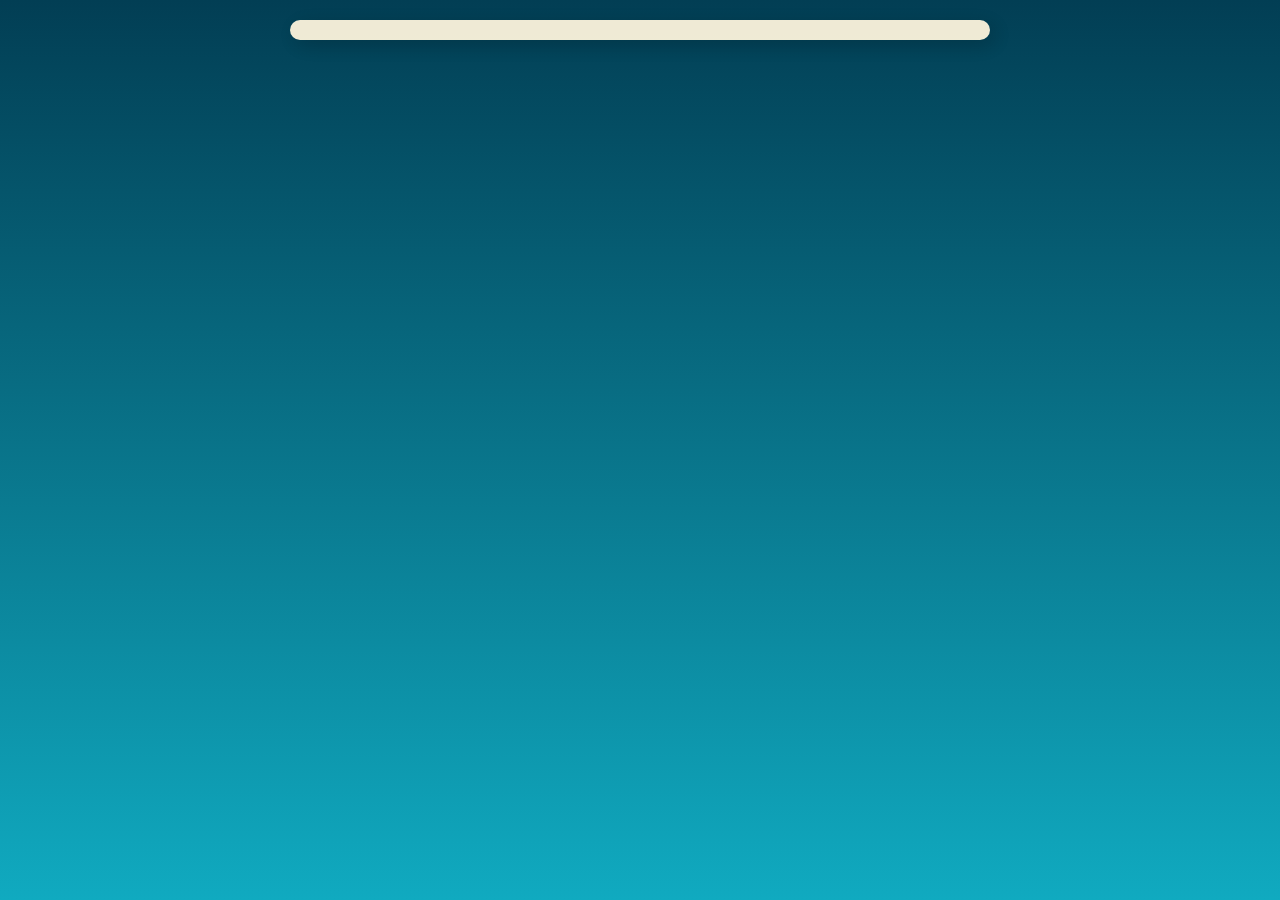
<file: app/index.html>
<!doctype html>
<html lang="en" ng-app="myApp">
<head>
  <meta charset="utf-8">
  <meta name="viewport">
  <title>Domus - The Meeting Planner</title>
  <link rel="stylesheet" href="css/app.css"/>
</head>
<body>
  <header>
    <nav class="cf" ng-include="'views/nav.html'"></nav>
  </header>
  <div class="page">
    <main class="cf">
      <div ng-view></div>
    </main>
  </div>


  <script src="lib/angular/angular.js"></script>
  <!-- Firebase -->
  <script src="https://cdn.firebase.com/js/client/1.0.15/firebase.js"></script>
  <!-- AngularFire Library -->
  <script src="https://cdn.firebase.com/libs/angularfire/0.7.1/angularfire.min.js"></script>
  <script src='https://cdn.firebase.com/js/simple-login/1.4.1/firebase-simple-login.js'></script>
  <script src="lib/angular/angular-route.js"></script>
  <script src="lib/angular/angular-animate.js"></script>
  <script src="js/app.js"></script>
  <script src="js/services.js"></script>
  <script src="js/controllers.js"></script>
  <script src="js/filters.js"></script>
  <script src="js/directives.js"></script>
</body>
</html>
</file>
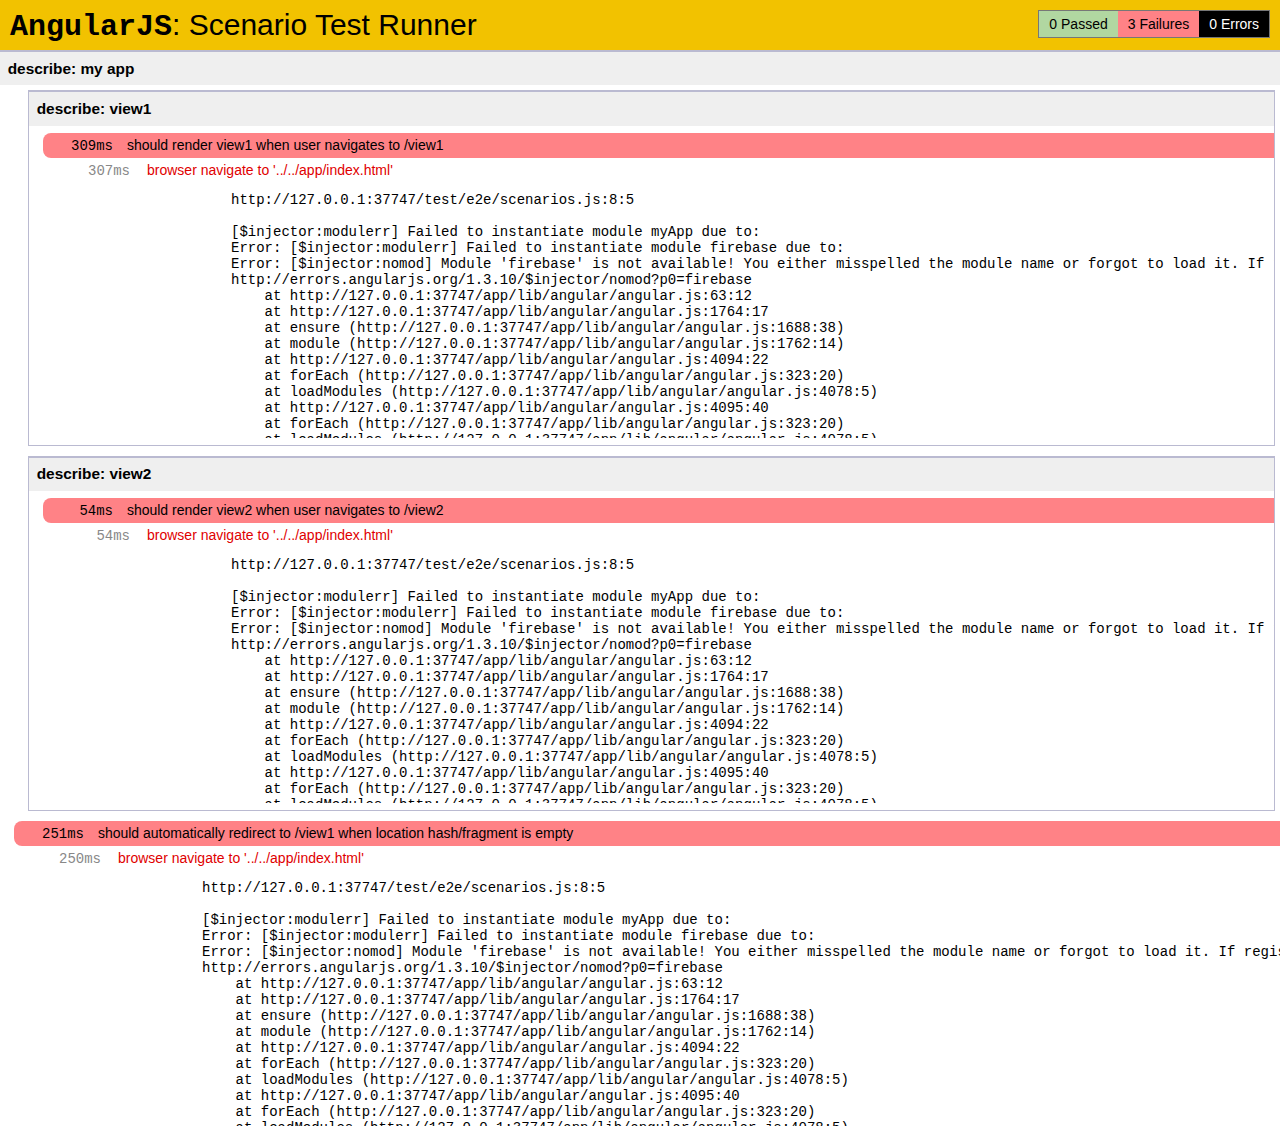
<file: test/e2e/runner.html>
<!doctype html>
<html lang="en">
  <head>
    <title>End2end Test Runner</title>
    <meta charset="utf-8">
    <script src="../lib/angular/angular-scenario.js" ng-autotest></script>
    <script src="scenarios.js"></script>
  </head>
  <body>
  </body>
</html>
</file>
<file: app/css/app.css>
/* app css stylesheet */

/* Import fonts */
@import url("http://fonts.googleapis.com/css?family=Bree+Serif|Merriweather:400,300,700,900|Droid+Sans:400,700");

/* apply a natural box layout model to all elements, but allowing components to change */
html {
box-sizing: border-box;
}
*, *:before, *:after {
box-sizing: inherit;
}
/* Reset Styles */

html, body, div, span, applet, object, iframe,
h1, h2, h3, h4, h5, h6, p, blockquote, pre,
a, abbr, acronym, address, big, cite, code,
del, dfn, em, img, ins, kbd, q, s, samp,
small, strike, strong, sub, sup, tt, var,
b, u, i, center,
dl, dt, dd, ol, ul, li,
fieldset, form, label, legend,
table, caption, tbody, tfoot, thead, tr, th, td,
article, aside, canvas, details, embed,
figure, figcaption, footer, header, hgroup,
menu, nav, output, ruby, section, summary,
time, mark, audio, video {
margin: 0;
padding: 0;
border: 0;
font: inherit;
font-size: 100%;
vertical-align: baseline; }

html {
line-height: 1; }

ol, ul {
list-style: none; }

table {
border-collapse: collapse;
border-spacing: 0; }

caption, th, td {
text-align: left;
font-weight: normal;
vertical-align: middle; }

q, blockquote {
quotes: none; }

q:before, q:after, blockquote:before, blockquote:after {
content: "";
content: none; }

a img {
border: none; }

article, aside, details, figcaption, figure, footer, header, hgroup, menu, nav, section, summary {
display: block; }

* {
-webkit-box-sizing: border-box;
-moz-box-sizing: border-box;
box-sizing: border-box; }


/* Base Styles */

.cf:before,
.cf:after {
content: " "; /* 1 */
display: table; /* 2 */
}

.cf:after {
clear: both;
}

html {
background-color: #023E54;
background-image: url(images/fallback-gradient.png);
background-image: -webkit-gradient(linear, 0% 0%, 0% 100%, from(#023E54), to(#10AAC0));
background-image: -webkit-linear-gradient(top, #023E54, #10AAC0);
background-image: -moz-linear-gradient(top, #023E54, #10AAC0);
background-image: -o-linear-gradient(top, #023E54, #10AAC0);
min-height: 100%;
height: auto;
}

body  {
font-family: Merriweather, serif;
font-size: 1rem;
line-height: 160%;
*zoom: 1;
}

main {
background: #FCF4DC;
width: 80%;
min-width: 310px;
max-width: 700px;
margin: 0 auto;
padding: 10px 20px;
text-align: center;
border-radius: 10px;
-webkit-box-shadow: 0px 0px 4px 0px black;
box-shadow: 5px 5px 20px rgba(0,0,0,0.2);
position: relative;
opacity: .95;
}

@media all and (max-width: 400px) {
main {
  width: 100%;
  border-radius: 0;
}
}


h1, h2, h3, h4, h5, h6 {
font-family: 'Bree Serif', serif;
font-weight: normal;
color: #475b62;
text-shadow: 1px 1px rgb(255,255,255, 1);
}

a {
color: rgba(149, 171, 171, 0.96);
font-family: Bree Serif, serif;
}

header {
margin-bottom: 20px;
}

h1{
color: #145266;
font-size: 2rem;
line-height: 100%;
margin-bottom: 10px;
}

h2{
font-size: 1.5rem;
line-height: 90%;
color: #c61c6f;
}

h3{
margin-top: 0;
color: #bd3613;
line-height: 110%;
margin-bottom: 5px;
}

p {
}

a.small {
line-height: 100%;
font-size: .9rem;
}


/* Form Styles */

input {
width: 100%;
display: inline-block;
padding: 10px 0 10px 15px;
font-size: 1rem;
color: #475B62;
background: rgba(255,255,255,0.4);
border: 1px solid white;
border-radius: 10px;
outline: 0;
margin-bottom: 10px;
}

input[type=radio] {
width: auto;
}

textarea {
  width: 100%;
  display: inline-block;
  padding: 10px 0 10px 15px;
  font-size: 1rem;
  color: #475B62;
  background: rgba(255,255,255,0.4);
  border: 0;
}

.ng-enter.ng-enter-active,
.ng-leave {
opacity: 1;
height: 80px;
overflow: hidden;
}

.ng-leave.ng-leave-active,
.ng-enter {
opacity: 0;
height: 0;
overflow: hidden;
}
*/

p.error {
color: #C61C6F;
font-size: .8em;
padding-top: 5px;
}

/*buttons*/
.ng-invalid .btn {
background: gray;
}

/* Buttons */

.btn {
display: inline-block;
padding: 6px 12px;
margin-bottom: 0;
font-size: 1rem;
line-height: 140%;
text-align: center;
text-decoration: none;
white-space: nowrap;
vertical-align: middle;
cursor: pointer;
border: 1px solid transparent;
border-radius: 4px;
background: #C61C6F;
color: #FCF4DC;
background-color: #14566A;
background-size: 18px 18px;
min-width: 28px;
min-height: 28px;
background-position: center center;
background-repeat: no-repeat;
border: 2px solid white;
-webkit-user-select: none;
-moz-user-select: none;
-ms-user-select: none;
-o-user-select: none;
user-select: none;
}


.btn .btn-left { float: left; }
.btn .btn-right { float: right; }
.btn:hover { background-color: #DC322F; }

.btn-list { background-image: url(../images/icons/icon_list.png); }
.btn-checkin { background-image: url(../images/icons/icon_checkmark.png); }
.btn-delete { background-image: url(../images/icons/icon_trash.png); }
.btn-love { background-image: url(../images/icons/icon_heart.png); }
.btn-email { background-image: url(../images/icons/icon_email.png); }
.btn-meeting { background-image:  url(../images/icons/icon_meeting.png); }

.btn-pick {
background: #186A84 url(../images/icons/icon_dice.png) 5px center no-repeat;
background-size: 20px 20px;
padding: 5px 5px 5px 30px;
font-size: .8em;
margin: 0 auto;
}

.btn-reset {
background: #CB4B19 url(../images/icons/icon_reset.png)  5px center no-repeat;
background-size: 20px 20px;
padding: 5px 5px 5px 50px;
}


/*buttons*/

.search {
background: #EEE8D5;
width: 100%;
margin: 0 auto;
margin-top: 10px;
padding: 20px 30px;
border-radius: 20px;
text-align: left;
font-size: 1.1rem;
font-family: Bree Serif, serif;
}

.search h2 {
color: #124E61;
margin-bottom: 10px;
}

.search select {
font-size: 1rem;
padding: 10px 0 10px 15px;
color: #475B62;
background: rgba(255,255,255,0.4);
border: 1px solid rgba(0,0,0,0.3);
}

.search input[type="text"] {
margin-bottom: 10px;
}

.search input[type="checkbox"] {
display: inline;
background-color: #ddd;
border-radius: 10px;
display: inline-block;
margin-right: 15px;
-webkit-appearance: none;
}

.search label {
font-size: 1rem;
font-family: 'Bree Serif';
color: #576E75;
}

.search .formgroup {
float: left;
width: 33%;
}

.search .buttons {
display: block;
width: 33%;
float: right;
text-align: right;
}

@media all and (max-width: 700px) {
.search .formgroup {
  width: 50%;
}

.search .buttons {
  width: 100%;
  float: right;
}
}

@media all and (max-width: 550px) {
.search .formgroup {
  width: 100%;
}
}

/* user List Styles */

.userlist {
width: 100%;
margin: 0 auto;
opacity: .95;
z-index: 10;
margin-top: 20px;
}

.userlist ul {
margin: 0;
padding: 0;
}

.userlist li {
width: 50%;
float: left;
padding: 8px;
border-radius: 10px;
margin-bottom: 10px;
-webkit-transition: all 0.3s ease-out;
-moz-transition: all 0.3s ease-out;
-o-transition: all 0.3s ease-out;
transition: all 0.3s ease-out;
}

.userlist li:hover {
background-color: #EEE8D5;
}

.userlist li.expanded {
width: 100%;
background-color: #D3E0E3;
}

.userlist li.expanded form {
width: 100%;
padding: 10px 0;
}

.userlist li.expanded form input {
width: 80%;
}


.userlist li.expanded .btn-love {
background-color: #C61C6F;
}

.userlist .buttons {
display: block;
float: left;
text-align: left;
margin-right: 5px;
}

.userlist .info {
display: block;
float: left;
text-align: left;
}

@media all and (max-width: 600px) {
.userlist li {
  width: 100%;
}

.userlist  .info  {
  width: 70%;
}
}

ul.awardslist {
margin-top:5px;
}

ul.awardslist li {
width: auto;
padding: 0 5px 0 10px;
margin: 2px;
background-color: #C61C6F;
color: white;
font-weight: normal;
border-radius: 20px;
font-family: 'Bree Serif', sans-serif;
}

ul.awardslist li:hover {
background-color: #F5974E;
}

ul.awardslist li .btn-delete {
background-color: transparent;
background-size: 15px 15px;
background-position: center 40%;
margin:0;
border: none;
}

nav {
width: 100%;
background: #171A1B;
}

nav .table {
display: table;   /* Allow the centering to work */
margin: 0 auto;
}

nav li.branding a {
font-size: 1.5em;
text-align: left;
background: #1E9382;
color: #A2CFA5;
}

nav ul {
width: 100%;
margin: 0 auto;
}

nav ul li {
float: left;
color: #145266;
font-family: Bree Serif, serif;
}

nav ul li.user {
background-color: #D24244;
color: #EFC94C;
font-family: Bree Serif, serif;
}

nav ul li.user.hello {
margin-left: 60px;
padding: 10px 15px;
}

nav ul li a {
float: left;
text-decoration: none;
padding: 10px 15px;
}

nav ul li a:hover {
background-color: #45B29D;
color: #E0E7AB;
}

.userinfo {
text-align: center;
color: #E0E7AB;
font-family: Bree Serif, serif;
padding-bottom: 5px;
}

.userinfo a {
color: #EFC94C;
}

.userinfo input {
width: auto;
}

.addmeeting {
width:100%;
}

.addmeeting .inputwrapper {
margin-right:80px;
}

.addmeeting .inputwrapper input {
float: left;
width: 100%;
}

.addmeeting button {
width: 60px;
margin-left: 20px;
vertical-align: center;
}

.meetings {
padding-top: 10px;
}

.meetings h2 {
padding-bottom: 5px;
}

.meetings .meeting {
display: inline-block;
background: #E5DEC8;
padding: 5px 20px 8px 15px;
margin: 3px 10px;
border-radius: 10px;
border: 2px solid white;
}

.meetings .meeting .btn {
margin-right: 4px;
padding: 1px 8px;
}

.meetings .meeting .text {
display: inline-block;
vertical-align: bottom;
}

.meetings .meeting .text a{
text-decoration: none;
}

.tooltip {
position: relative;
}

.tooltip span {
background: #DC322F;
bottom: 100%;
display: block;
left: -20px;
opacity: 0;
padding: 2px 10px;
margin-bottom: 5px;
pointer-events: none;
position: absolute;
border-radius: 10px;
box-shadow: none;
border: 2px solid white;
-webkit-transform: translateY(25px);
-moz-transform: translateY(25px);
-ms-transform: translateY(25px);
-o-transform: translateY(25px);
transform: translateY(25px);
-webkit-transition: all .25s ease-out;
-moz-transition: all .25s ease-out;
-ms-transition: all .25s ease-out;
-o-transition: all .25s ease-out;
transition: all .25s ease-out;
}

.tooltip:hover span {
opacity: 1;
pointer-events: auto;
-webkit-transform: translateY(0px);
-moz-transform: translateY(0px);
-ms-transform: translateY(0px);
-o-transform: translateY(0px);
transform: translateY(0px);
}

.checkinslist { margin-top: 20px; }
.checkinslist h1 { color: #AC3213; }
.checkinslist h2 { color:#145569; }
.checkinslist h3 { color: #657B83; }
</file>
